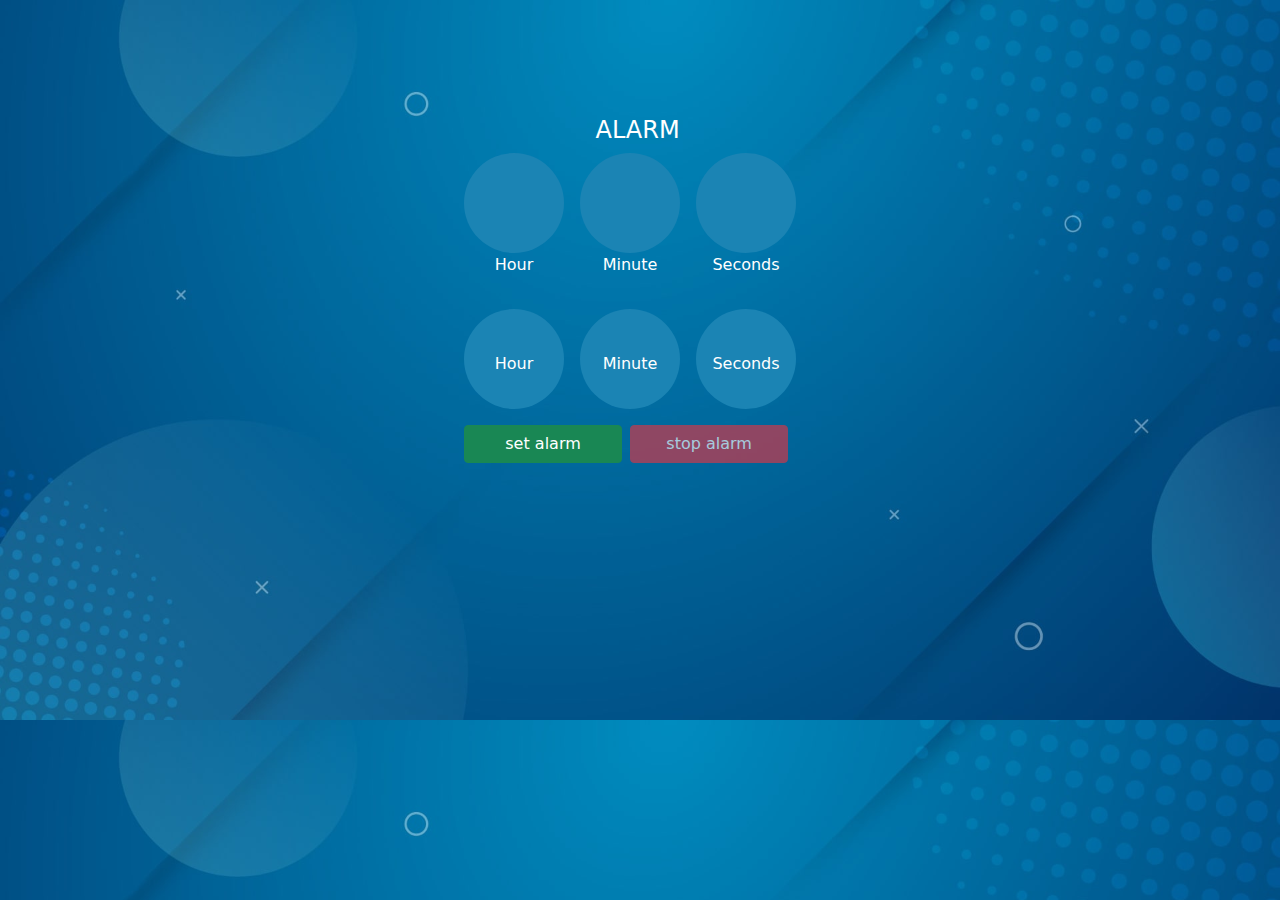
<file: index.html>
<!DOCTYPE html>
<html lang="en">

<head>
    <meta charset="UTF-8">
    <meta http-equiv="X-UA-Compatible" content="IE=edge">
    <meta name="viewport" content="width=device-width, initial-scale=1.0">
    <!--============== bootstrap file ==============-->
    <link rel="stylesheet" href="bootstrap-5.1.3-dist/css/bootstrap.min.css">
    <!--============== font awesome file ==============-->
    <link rel="stylesheet" href="font-awesome-4.7.0/css/font-awesome.css">
    <!--============== font css file ==============-->
    <link rel="stylesheet" href="css/index.css">
    <title>Document</title>
</head>

<body>
    <section class="container p-3">
        <div class="containers">
                <h4 class="text-white text-center">ALARM</h4>
                <div class="d-flex ms-5">
                   <div>
                    <div class="currentHr">
                        <span id="currentHr"></span>
                    </div>
                    <p class="text-white text-center">Hour</p>
                   </div>
                    <div>
                        <div class="currentHr ms-3">
                            <span id="currentMin"></span>
                        </div>
                        <p class="text-white ms-3 text-center">Minute</p>
                    </div>
                    <div>
                        <div class="currentHr ms-3">
                            <span class="text-center" id="currentSec"></span>
                        </div>
                        <p class="text-white ms-3 text-center">Seconds</p>
                    </div>
                </div>
                <div class="mt-3 d-flex ms-5">
                    <div>
                        <input type="number" class="counter" value="" placeholder="Hour" id="hours">
                        <!-- <p class="text-white text-center">Hour</p> -->
                    </div>
                    <div>
                        <input type="number" class="counter ms-3" value="" placeholder="Minute" id="minutes">
                        <!-- <p class="text-white ms-3 text-center">Minute</p> -->
                    </div>
                    <div>
                        <input type="number" class="counter ms-3" value="" placeholder="Seconds" id="seconds">
                        <!-- <p class="text-white ms-3 text-center">Seconds</p> -->
                    </div>
                </div>
                <div class="mt-3 button ms-5">
                    <button class="btn btn-success " onclick="setAlarm()">set alarm</button>
                    <button class="btn btn-danger ms-2" onclick="stopAlarm()" id="stops">stop alarm</button>
                </div>
                <div class="mt-3 w-100 m-auto">
                    <input type="number" class="form-control" id="inp" placeholder="Enter your answer here"
                        hidden="true">
                    <button class="btn btn-success mt-2" onclick="submit()" id="sub" hidden="true">submit</button>
                </div>
        </div>
    </section>

    <script src="js/index.js"></script>
</body>

</html>
</file>
<file: css/index.css>
body{
    background-image: url("../image/header-background.jpg");
    background-size: cover;
    /* background-repeat: no-repeat; */
}
.containers{
    margin: auto;
    width: 40%;
    margin-left: 330px;
    margin-top: 100px;
}
.currentHr{
    height: 100px;
    width: 100px;
    background-color: #1B84B4;
    border-radius: 50%;
    text-align: center;
}
.card{
    background-color: transparent;
    border: none;
}
span {
    font-size: 30px;
    color: white;
    line-height: 3em;
}
.counter{
    border-radius: 50%;
    width: 100px;
    height: 100px;
    text-align: center;
    border: none;
    background-color: #1B84B4;
    color: white;
    font-size: 30px;
}
::placeholder{
    color: white;
    font-size: 16px;
}
input:focus{
    outline: none !important;
    /* border-color: #77D29B !important; */
    /* box-shadow: 0 0 0px #77D29B !important; */
}
input::-webkit-outer-spin-button,
input::-webkit-inner-spin-button {
  -webkit-appearance: none;
  margin: 0;
}
.para{
    margin-left: 50px !important;
}
.button{
    display: flex;
}
.button .btn{
    width: 40%;
}
#sub{
    margin-left: 170px;
}

@media (max-width: 768px) {
    body{
        background-image: url("../image/header-background.jpg");
        background-size: cover;
        background-repeat: no-repeat;
        height: 100vh;
    }
    h4{
        margin-left: 100px !important;
    }
    .button{
        margin: auto;
        display: flex;
        justify-content: space-around;
        width: 100%;
        /* margin-left: 30px; */
    }
    .counter, .currentHr{
        width: 80px;
        height: 80px;
    }
    .containers{
        /* margin: auto; */
        width: 90%;
        margin-left: -40px!important;
        margin-top: 0px;
    }
    #inp{
        margin-left: 50px;
    }
    #sub{
        margin-left: 150px;
    }
    span {
        font-size: 30px;
        color: white;
        line-height: 2.5em;
    }
}
</file>
